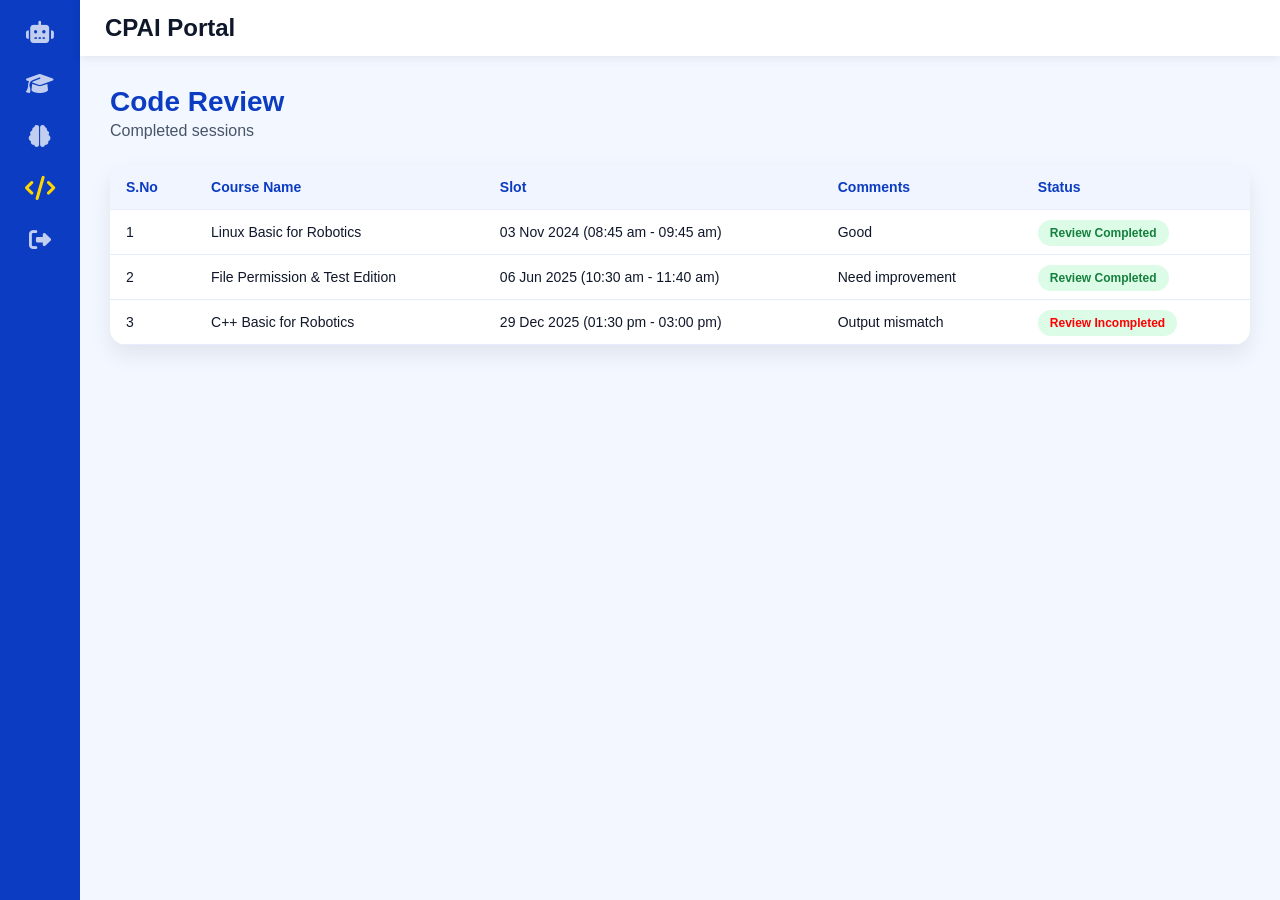
<file: review.html>
<!DOCTYPE html>
<html lang="en">
<head>
<meta charset="UTF-8">
<title>CPAI - Portal - Code Review</title>
<meta name="viewport" content="width=device-width, initial-scale=1.0">
<link rel="stylesheet" href="css/style.css">
<link href="https://cdnjs.cloudflare.com/ajax/libs/font-awesome/6.5.0/css/all.min.css" rel="stylesheet">
</head>
<body>

<div class="layout">

  <!-- SIDEBAR -->
  <aside class="icon-sidebar">

    <a class="icon" data-title="AI Robot" href="index.html">
      <i class="fa-solid fa-robot"></i>
    </a>

    <a class="icon" data-title="Courses Available" href="index.html">
      <i class="fa-solid fa-graduation-cap"></i>
    </a>

    <a class="icon" data-title="Skills" href="skills.html">
      <i class="fa-solid fa-brain"></i>
    </a>

    <a class="icon active" data-title="Code Review" href="review.html">
      <i class="fa-solid fa-code"></i>
    </a>

    <a class="icon logout" data-title="Logout">
      <i class="fa-solid fa-right-from-bracket"></i>
    </a>

  </aside>

  <!-- MAIN -->
  <main class="main">

    <div class="topbar">
      <h2>CPAI Portal</h2>
    </div>

    <section class="content">

      <div class="page-head">
        <h1>Code Review</h1>
        <p>Completed sessions</p>
      </div>

      <div class="table-box">
        <table>
          <thead>
            <tr>
              <th>S.No</th>
              <th>Course Name</th>
              <th>Slot</th>
              <th>Comments</th>
              <th>Status</th>
            </tr>
          </thead>

          <tbody>
            <tr>
              <td>1</td>
              <td>Linux Basic for Robotics</td>
              <td>03 Nov 2024 (08:45 am - 09:45 am)</td>
              <td>Good</td>
              <td><span class="status done">Review Completed</span></td>
            </tr>

            <tr>
              <td>2</td>
              <td>File Permission & Test Edition</td>
              <td>06 Jun 2025 (10:30 am - 11:40 am)</td>
              <td>Need improvement</td>
              <td><span class="status done">Review Completed</span></td>
            </tr>

            <tr>
              <td>3</td>
              <td>C++ Basic for Robotics</td>
              <td>29 Dec 2025 (01:30 pm - 03:00 pm)</td>
              <td>Output mismatch</td>
              <td><span class="statusnotdone">Review Incompleted</span></td>
            </tr>
          </tbody>
        </table>
      </div>

    </section>
  </main>
</div>

<script src="js/app.js"></script>
</body>
</html>
</file>
<file: css/style.css>
/* ========== GLOBAL ========== */
*{
  margin:0;
  padding:0;
  box-sizing:border-box;
  font-family:"Segoe UI",sans-serif;
  text-decoration: none;
}

body{
  background:#f3f7ff;
  color:#0f172a;
}

.layout{
  display:flex;
  min-height:100vh;
}

/* ========== SIDEBAR ========== */
.icon-sidebar{
  width:80px;
  background:#0b3cc1;
  display:flex;
  flex-direction:column;
  align-items:center;
  padding:20px 0;
  gap:26px;
}

.icon{
  color:white;
  font-size:22px;
  cursor:pointer;
  opacity:.75;
  position:relative;
  transition:.3s;
  text-decoration:none;
}

.icon:hover,
.icon.active{
  opacity:1;
  color:#ffd700;
  transform:scale(1.1);
}

/* Tooltip */
.icon::after{
  content:attr(data-title);
  position:absolute;
  left:65px;
  background:#0b3cc1;
  color:white;
  padding:6px 12px;
  border-radius:8px;
  font-size:12px;
  opacity:0;
  pointer-events:none;
  white-space:nowrap;
  transition:.3s;
}

.icon:hover::after{
  opacity:1;
}

/* ========== MAIN ========== */
.main{
  flex:1;
  display:flex;
  flex-direction:column;
}

/* ========== TOPBAR ========== */
.topbar{
  background:white;
  padding:14px 25px;
  display:flex;
  justify-content:space-between;
  align-items:center;
  box-shadow:0 2px 10px rgba(0,0,0,.08);
}

.profile-box{
  display:flex;
  align-items:center;
  gap:12px;
  background:#eef3ff;
  padding:8px 14px;
  border-radius:12px;
  text-decoration:none;
}

.profile-box img{
  width:42px;
  height:42px;
  border-radius:50%;
  border:2px solid #2563eb;
}

.profile-box small{color:#475569;font-size:12px;}
.profile-box b{color:#0b3cc1;}

/* ========== CONTENT ========== */
.content{
  padding:30px;
}

.page-head h1{
  color:#0b3cc1;
  font-size:28px;
}

.page-head p{
  color:#475569;
  margin-top:4px;
}

/* ========== COURSES & SKILLS ========== */
.course-grid{
  display:grid;
  grid-template-columns:repeat(auto-fit,minmax(260px,1fr));
  gap:20px;
  margin-top:25px;
}

.course-card{
  background:white;
  border-radius:18px;
  overflow:hidden;
  box-shadow:0 10px 22px rgba(0,0,0,.08);
  transition:.3s;
}

.course-card:hover{
  transform:translateY(-6px);
  box-shadow:0 18px 35px rgba(0,0,0,.12);
}

.course-card img{
  width:100%;
  height:160px;
  object-fit:contain;
  padding:20px;
  background:#f1f5ff;
}

.course-body{
  padding:16px;
}

.course-body h3{
  color:#0b3cc1;
}

.course-body p{
  font-size:13px;
  color:#64748b;
  margin:4px 0 10px;
}

.bar{
  height:8px;
  background:#e5edff;
  border-radius:20px;
  overflow:hidden;
}

.bar span{
  display:block;
  height:100%;
  background:linear-gradient(90deg,#2563eb,#38bdf8);
}

.course-body small{
  display:block;
  margin-top:6px;
  color:#475569;
}

/* ========== CODE REVIEW TABLE ========== */
.table-box{
  margin-top:25px;
  background:white;
  border-radius:16px;
  box-shadow:0 10px 22px rgba(0,0,0,.08);
  overflow:hidden;
}

table{
  width:100%;
  border-collapse:collapse;
}

thead{
  background:#f1f5ff;
}

th,td{
  padding:14px 16px;
  border-bottom:1px solid #e5edff;
  text-align:left;
  font-size:14px;
}

th{
  color:#0b3cc1;
  font-weight:600;
}

tbody tr:hover{
  background:#f8fbff;
}

.status{
  padding:6px 12px;
  border-radius:20px;
  font-size:12px;
  font-weight:600;
}

.status.done{
  background:#dcfce7;
  color:#15803d;
}

.statusnotdone{
  background:#dcfce7;
  color:#ff0000;
   padding:6px 12px;
  border-radius:20px;
  font-size:12px;
  font-weight:600;
}

/* ========== PROFILE PAGE ========== */

.profile-page{
  min-height:100vh;
  background:linear-gradient(135deg,#eaf1ff,#f7faff);
  display:flex;
  align-items:center;
  justify-content:center;
}

.profile-card{
  background:white;
  width:420px;
  border-radius:22px;
  padding:25px;
  box-shadow:0 20px 40px rgba(0,0,0,.15);
  animation:pop .4s ease;
}

@keyframes pop{
  from{transform:scale(.9);opacity:0;}
  to{transform:scale(1);opacity:1;}
}

.profile-header{
  display:flex;
  justify-content:space-between;
  align-items:center;
}

.profile-header h2{
  color:#0b3cc1;
}

.close-btn{
  font-size:22px;
  text-decoration:none;
  color:#64748b;
}

.profile-avatar{
  display:flex;
  justify-content:center;
  margin:20px 0;
}

.profile-avatar img{
  width:130px;
  height:130px;
  border-radius:50%;
  border:5px solid #e0e7ff;
  padding:12px;
  background:white;
}

.profile-info .row{
  display:flex;
  justify-content:space-between;
  padding:12px 0;
  border-bottom:1px solid #eef2ff;
}

.profile-info span{
  color:#64748b;
  font-size:14px;
}

.profile-info b{
  color:#0f172a;
  text-align:right;
  max-width:60%;
}

.close-profile-btn{
  margin-top:22px;
  display:block;
  text-align:center;
  background:#7c5cff;
  color:white;
  padding:12px;
  border-radius:10px;
  text-decoration:none;
  font-weight:600;
}

.close-profile-btn:hover{
  background:#5b3df5;
}


/* ================= COURSE INSIDE PAGE ================= */

.course-header-card{
  background:white;
  border-radius:18px;
  padding:20px;
  display:flex;
  justify-content:space-between;
  align-items:center;
  box-shadow:0 10px 22px rgba(0,0,0,.08);
}

.course-header-left h1{
  color:#0b3cc1;
}

.course-meta{
  margin-top:8px;
  display:flex;
  gap:20px;
  color:#475569;
  font-size:14px;
}

.course-header-right img{
  width:180px;
  border-radius:12px;
  background:#f1f5ff;
  padding:12px;
}

/* LEVEL CARD */

.level-card{
  margin-top:25px;
  background:white;
  border-radius:18px;
  box-shadow:0 10px 22px rgba(0,0,0,.08);
  padding:20px;
}

.level-header{
  display:flex;
  justify-content:space-between;
  align-items:center;
  border-bottom:1px solid #e5edff;
  padding-bottom:12px;
}

.level-title{
  display:flex;
  align-items:center;
  gap:12px;
}

.level-circle{
  width:34px;
  height:34px;
  border-radius:50%;
  background:#7c5cff;
  color:white;
  display:flex;
  align-items:center;
  justify-content:center;
  font-weight:700;
}

.level-status{
  display:flex;
  gap:10px;
}

.pill{
  padding:6px 14px;
  border-radius:20px;
  background:#eef3ff;
  color:#4f46e5;
  font-size:12px;
  font-weight:600;
}

.pill.success{
  background:#dcfce7;
  color:#15803d;
}

.pill.warning{
  background:#fef3c7;
  color:#b45309;
}

.level-body{
  margin-top:18px;
  display:grid;
  grid-template-columns:2fr 1fr;
  gap:20px;
}

.topics{
  display:flex;
  flex-direction:column;
  gap:10px;
}

.topic{
  background:#f3f7ff;
  padding:12px;
  border-radius:10px;
  font-size:14px;
}

.level-info{
  background:#f8fbff;
  border-radius:14px;
  padding:16px;
  display:flex;
  flex-direction:column;
  gap:14px;
  font-size:14px;
}

.level-info b{
  color:#0b3cc1;
}


.start-btn{
  margin-top:12px;
  padding:10px 16px;
  border:none;
  border-radius:10px;
  background:linear-gradient(90deg,#2563eb,#38bdf8);
  color:white;
  font-weight:600;
  cursor:pointer;
  transition:.3s;
  width:100%;
}

.start-btn:hover{
  transform:translateY(-2px);
  box-shadow:0 6px 14px rgba(37,99,235,.35);
}


.completed-text{
  margin-top:12px;
  padding:10px;
  text-align:center;
  border-radius:10px;
  background:#ecfdf5;
  color:#15803d;
  font-weight:600;
}
</file>
